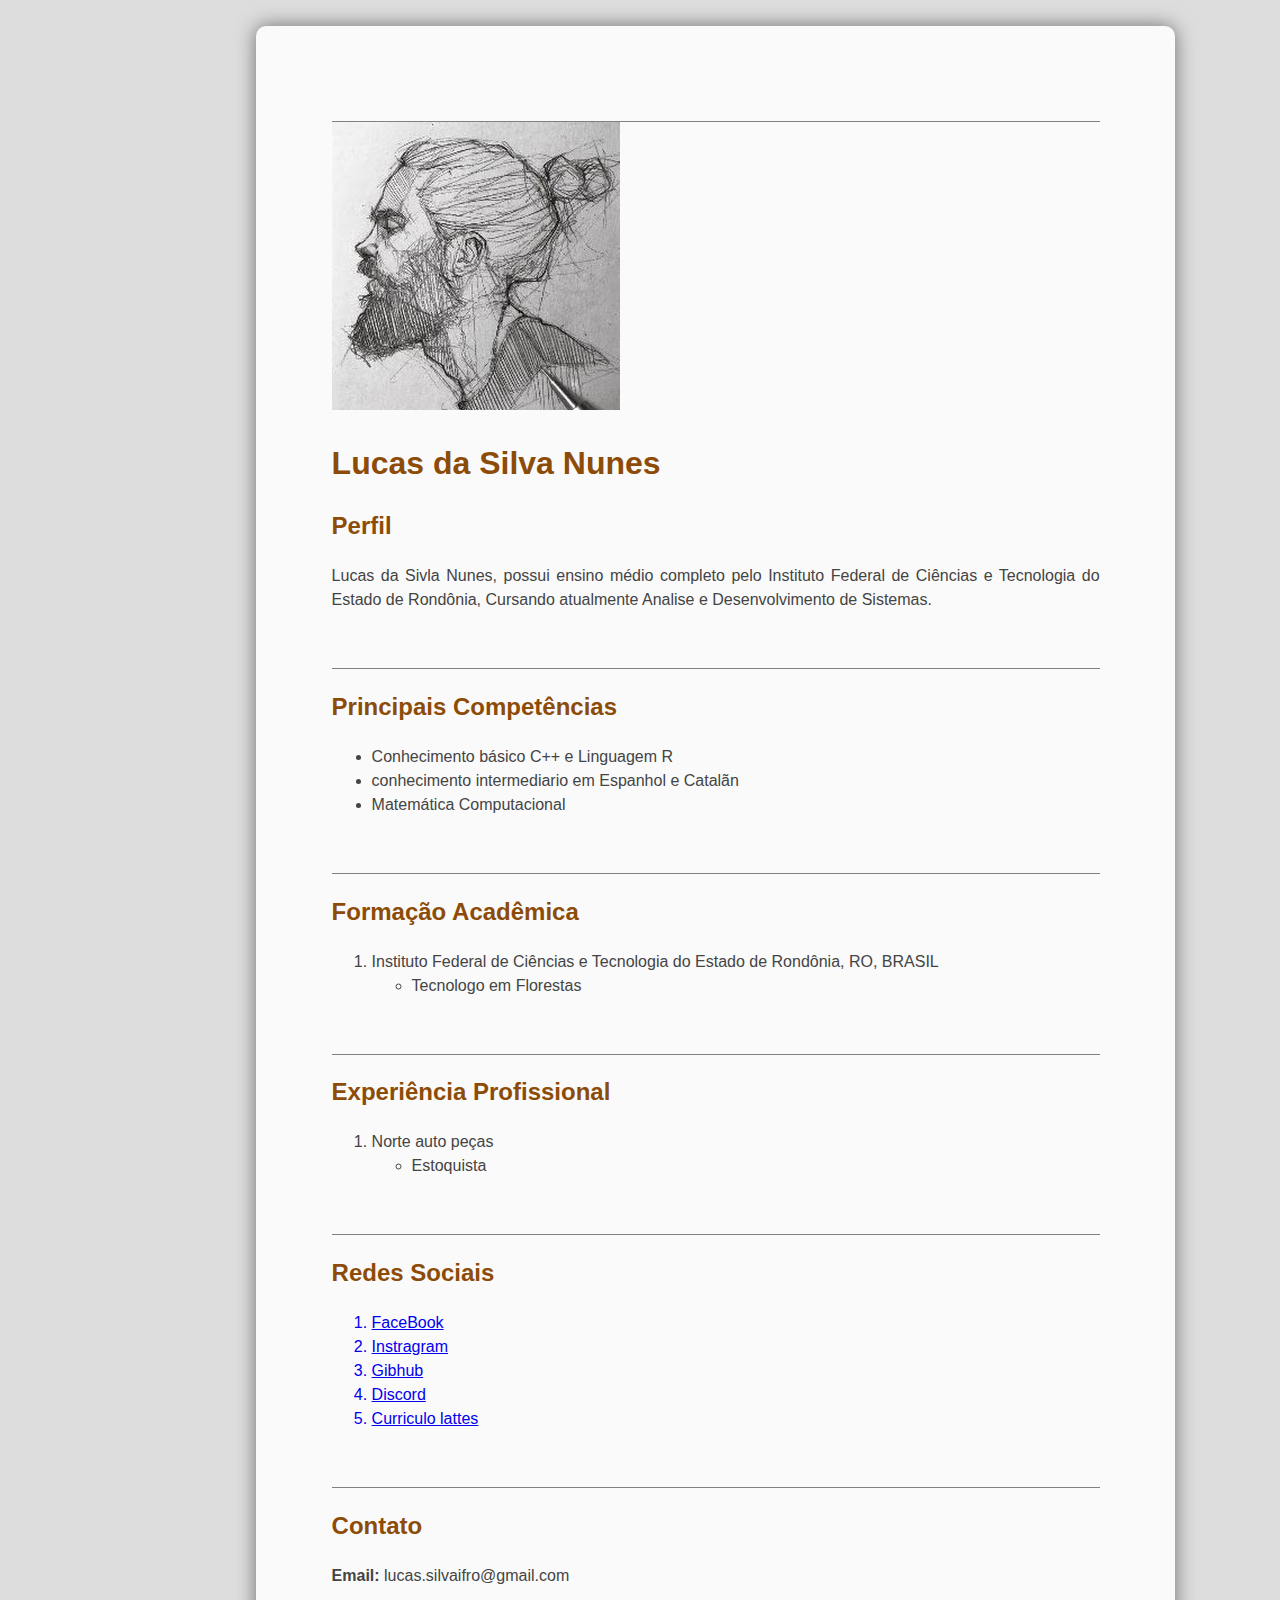
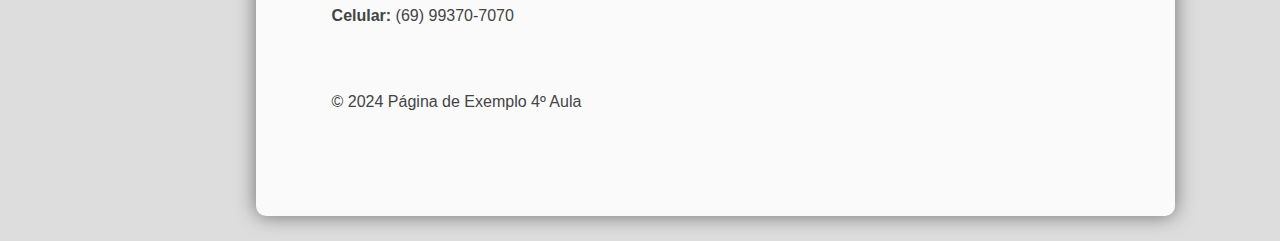
<file: TopicosEspeciaisTI-main/TopicosEspeciaisTI-main/4 Aula - 04.02 - Correção da Tarefa/index.html>
<!DOCTYPE html>
<html lang="pt-br">
<head>
    <meta charset="UTF-8">
    <meta name="viewport" content="width=device-width, initial-scale=1.0">
    <link rel="stylesheet" href="src/css/style.css">
    <link rel="stylesheet" href="src/css/responsive.css">
    <title>Topicos especiais de Tecnologia da informação</title>
</head>

<body>
    <div class="page-container">
        <section>
            <img src="src/images/avatarIcon.jpg" alt="Avatar de LUCAS DA SILVA NUNES">
            <h1>Lucas da Silva Nunes</h1>
            <h2>Perfil</h2>
            <p>Lucas da Sivla Nunes, possui ensino médio completo pelo Instituto Federal de Ciências e Tecnologia do Estado de Rondônia, Cursando atualmente Analise e Desenvolvimento de Sistemas.</p>
        </section>
        <section>
            <h2>Principais Competências</h2>
            <ul>
                <li>Conhecimento básico C++ e Linguagem R </li>
                <li>conhecimento intermediario em Espanhol e Catalãn</li>
                <li>Matemática Computacional</li>
            </ul>
        </section>
        <section>
            <h2>Formação Acadêmica</h2>
            <ol>
                <li>Instituto Federal de Ciências e Tecnologia do Estado de Rondônia, RO, BRASIL</li>
                <ul> <li>Tecnologo em Florestas</li> </ul>
                
                
            </ol>

        </section>
        <section>
            <h2>Experiência Profissional</h2>
            <ol>
                <li>Norte auto peças
                    <ul>
                        <li>Estoquista</li>
                    </ul>
                </li>
                
            </ol>
        </section>
        <section>
            <h2>Redes Sociais</h2>
            <ol>
                <a href="www.facebook.com"> <li>FaceBook </li> </a>
                <a href="https://www.instagram.com/"><li>Instragram</li></a>
                <a href="https://github.com/"><li>Gibhub</li></a>
                <a href="https://discord.com/"><li>Discord</li></a>
                <a href="http://lattes.cnpq.br/"> <li>Curriculo lattes</li></a>
            </ol>
        </section>
        <section>
            <h2>Contato</h2>
            <p><strong>Email:</strong> lucas.silvaifro@gmail.com</p>
            <p><strong>Celular:</strong> (69) 99370-7070</p>
        </section>
        <footer>
            <p>&copy; 2024 Página de Exemplo 4º Aula</p>
        </footer>
    </div>
</body>
</html>
</file>
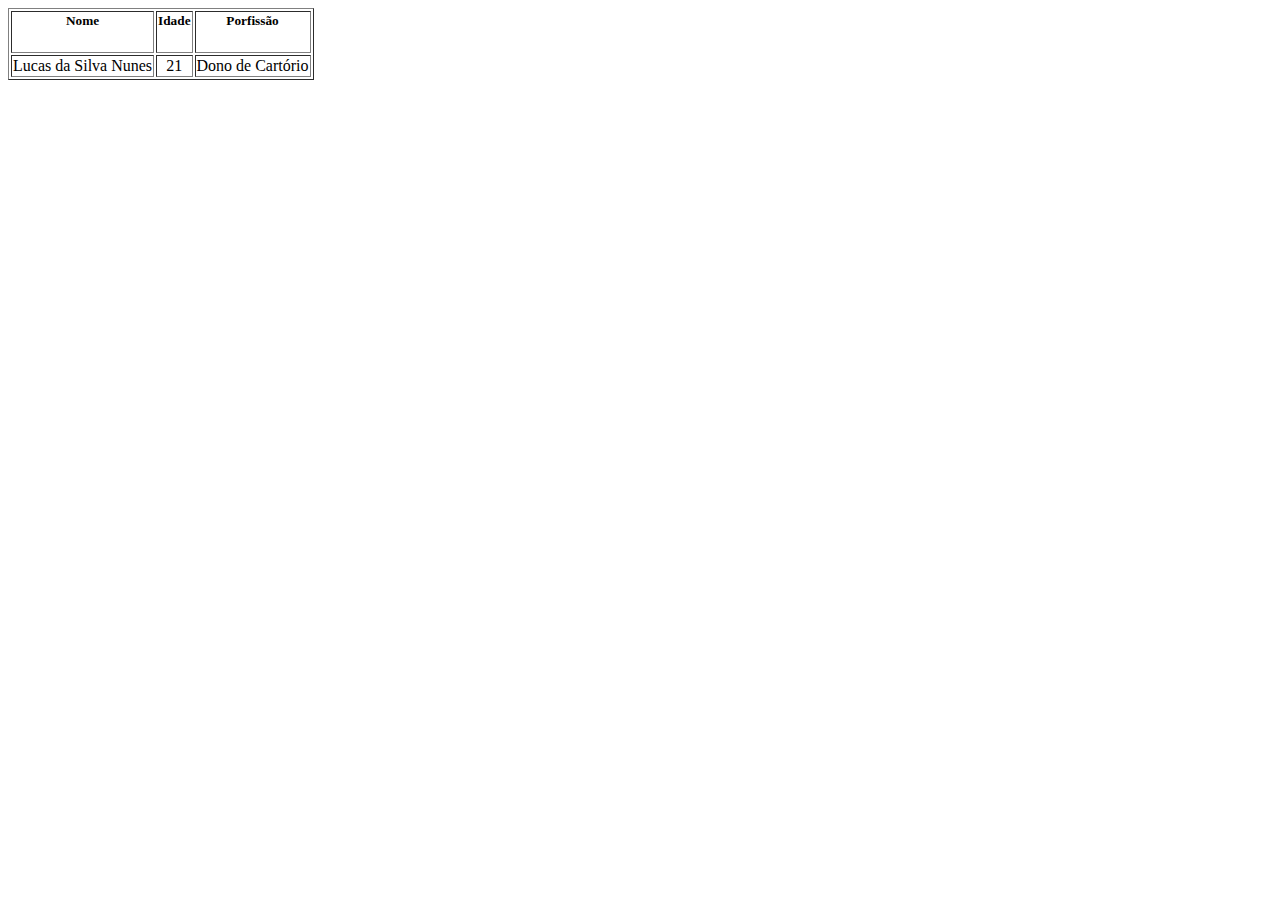
<file: 4_AULA_11-03/TABELA01.html>
<html>
<html lang="pt-br">
    <head>
        <meta charset="UTF-8">
        <link rel="stylesheet" href="styles.css">
        <title>TABELA01</title>
        
    </head>

<body>
    <table border="1">
    <tr>
        <td></p><h5>Nome</H5></td>
        <td><H5>Idade</H5></td>
        <td><H5>Porfissão</H5></td>
    </tr>
    <tr>
        <td>Lucas da Silva Nunes</td>
        <td>21</td>
        <td>Dono de Cartório</td>
    </tr>
</table>
</body>

</html>
</file>
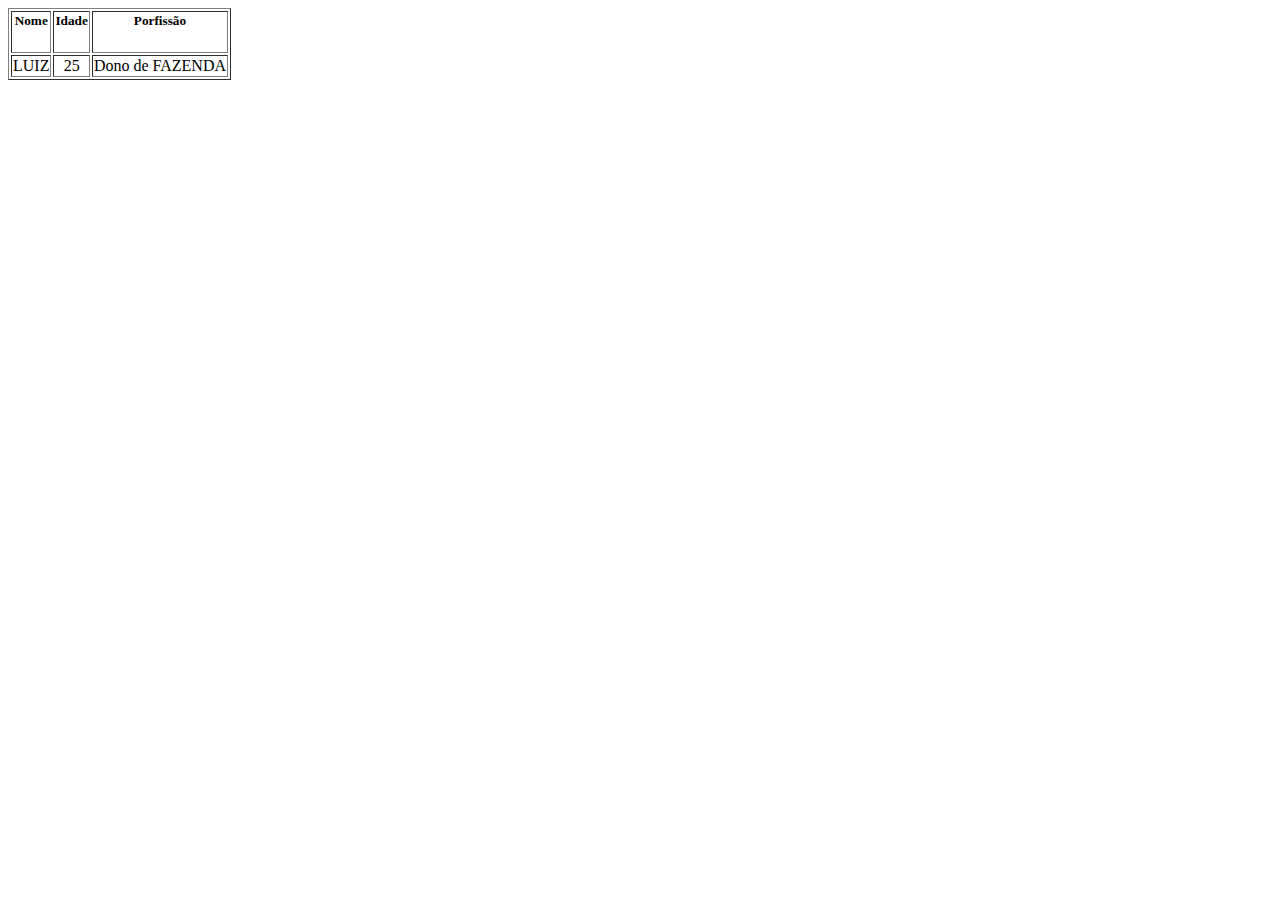
<file: 4_AULA_11-03/TABELA02.HTML>
<html>
    <head>
        <link rel="stylesheet" href="styles.css">
        <title>TABELA02</title>
    </head>

<body>
    <table border="1">
    <tr>
        <td><h5>Nome</H5></td>
        <td><H5>Idade</H5></td>
        <td><H5>Porfissão</H5></td>
    </tr>
    <tr>
        <td>LUIZ</td>
        <td>25</td>
        <td>Dono de FAZENDA</td>
    </tr>
</table>
</body>

</html>
</file>
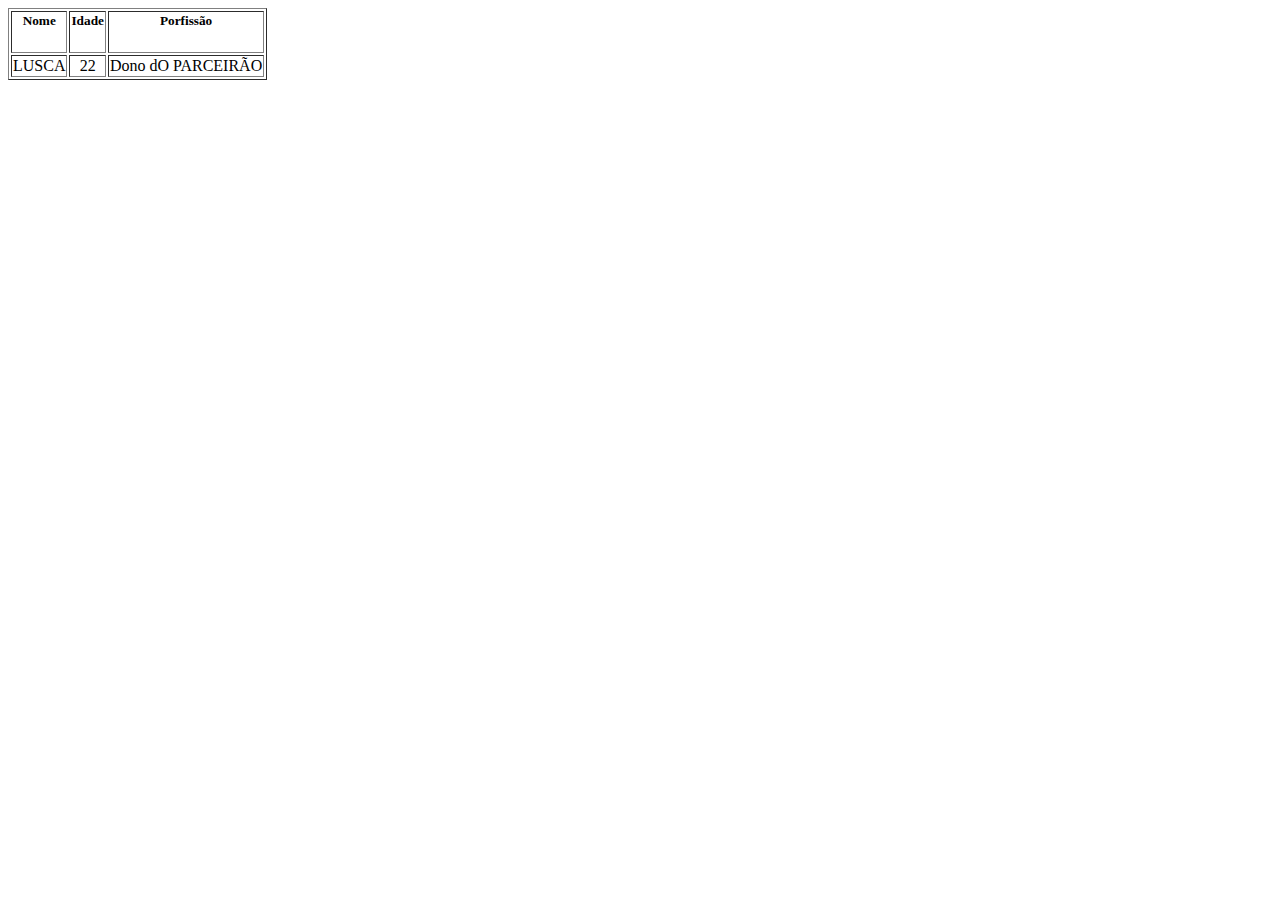
<file: 4_AULA_11-03/TABELA03.HTML>
<html>
    <head>
        <link rel="stylesheet" href="styles.css">
        <title>TABELA32</title>
    </head>

<body>
    <table border="1">
    <tr>
        <td><h5>Nome</H5></td>
        <td><H5>Idade</H5></td>
        <td><H5>Porfissão</H5></td>
    </tr>
    <tr>
        <td>LUSCA</td>
        <td>22</td>
        <td>Dono dO PARCEIRÃO</td>
    </tr>
</table>
</body>

</html>
</file>
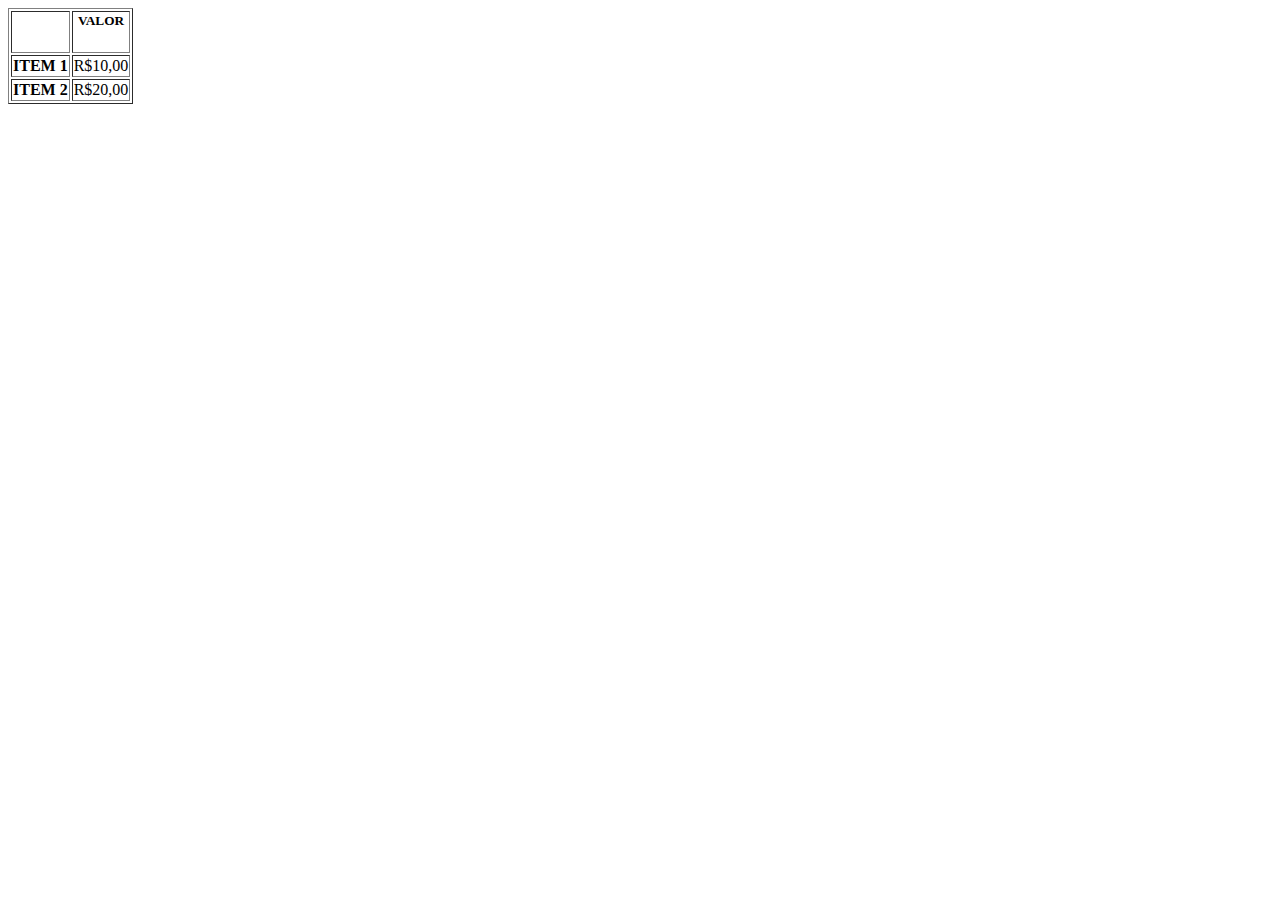
<file: 4_AULA_11-03/TABELA04.HTML>
<html>
    <head>
        <link rel="stylesheet" href="styles.css">
        <title>TABELA04</title>
    </head>

<body>
<div>
    <table border="1">
    <tr>
        <td></td>
        <td><H5><strong>VALOR</strong></H5></td>
    </tr>
    <tr>
        <td><strong>ITEM 1 </strong></td>
        <td>R$10,00</td>
    </tr>
    <tr>

        <td><strong>ITEM 2 </strong></td>
        <td>R$20,00</td>
    </tr>
</table>
</div>
</body>

</html>
</file>
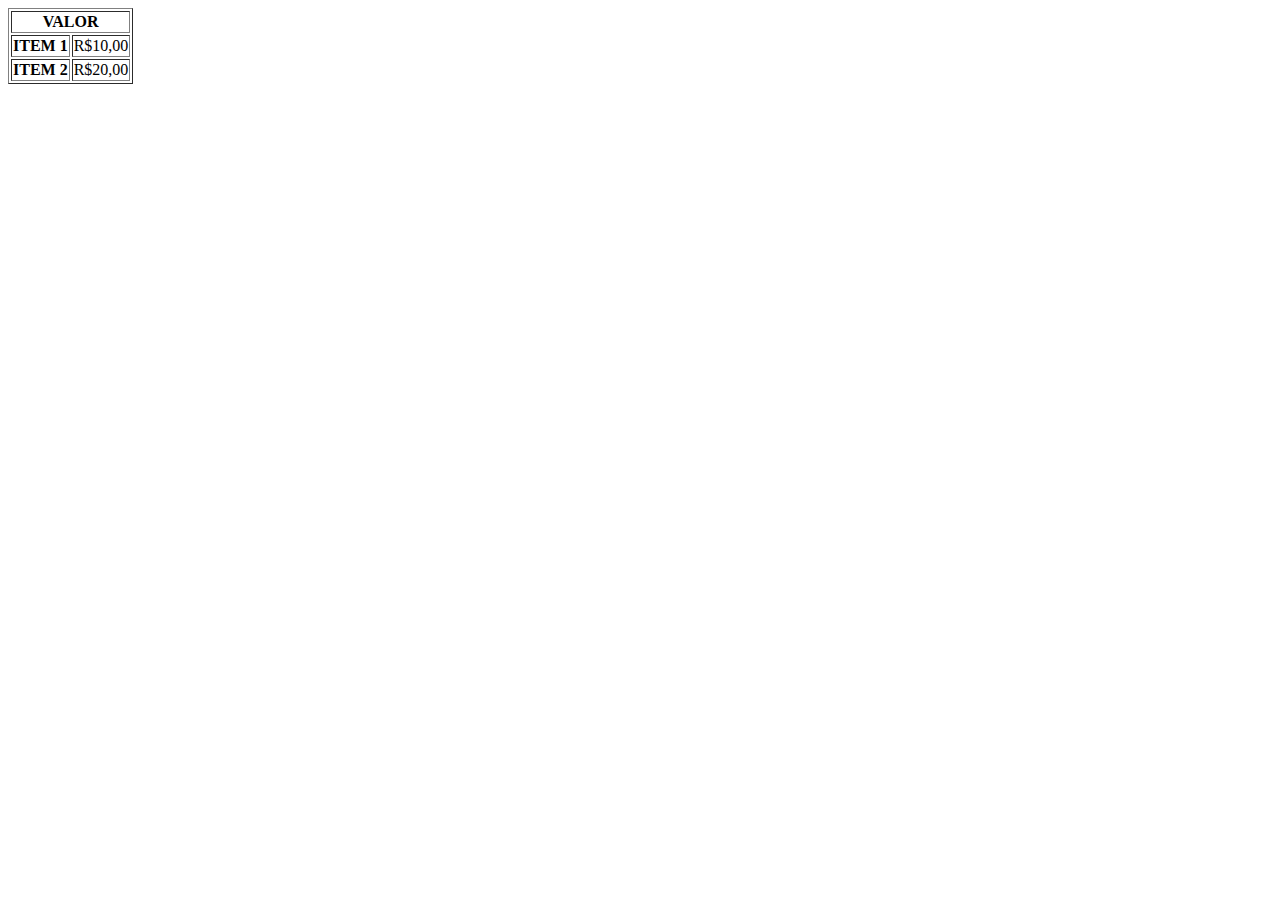
<file: 4_AULA_11-03/TABELA05.HTML>
<html>
    <head>
        <link rel="stylesheet" href="styles.css">
        <title>TABELA05</title>
    </head>

<body>
    <table border="1">
        <tr>
            <td colspan="2 " ><strong> VALOR</strong></H5></td>
        </tr>
        <tr>
            <td><strong>ITEM 1 </strong></td>
            <td>R$10,00</td>
        </tr>
        <tr>
    
            <td><strong>ITEM 2 </strong></td>
            <td>R$20,00</td>
        </tr></body>
    </table>

</html>
</file>
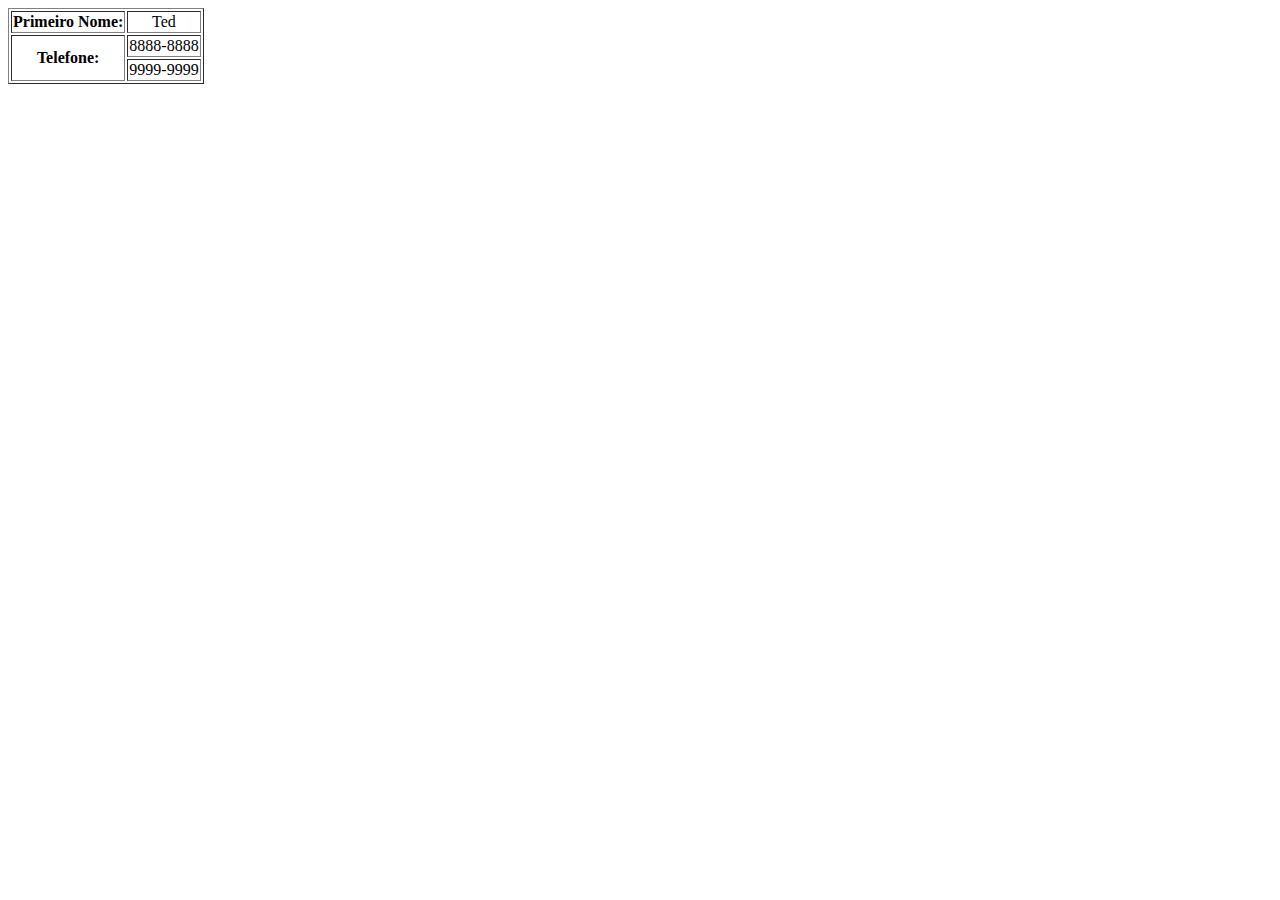
<file: 4_AULA_11-03/TABELA06.HTML>
<html>
    <head>
        <link rel="stylesheet" href="styles.css">
        <title>TABELA06</title>
    </head>

<body>
<div>
    <table border="1">
        <tr>
         <th>Primeiro Nome:</th>
         <td>Ted</td>
        </tr>
        <tr>
         <th rowspan="2">Telefone:</th>
         <td>8888-8888</td>
        </tr>
        <tr>
         <td>9999-9999</td>
        </tr>
        </table>
</div>
</body>

</html>
</file>
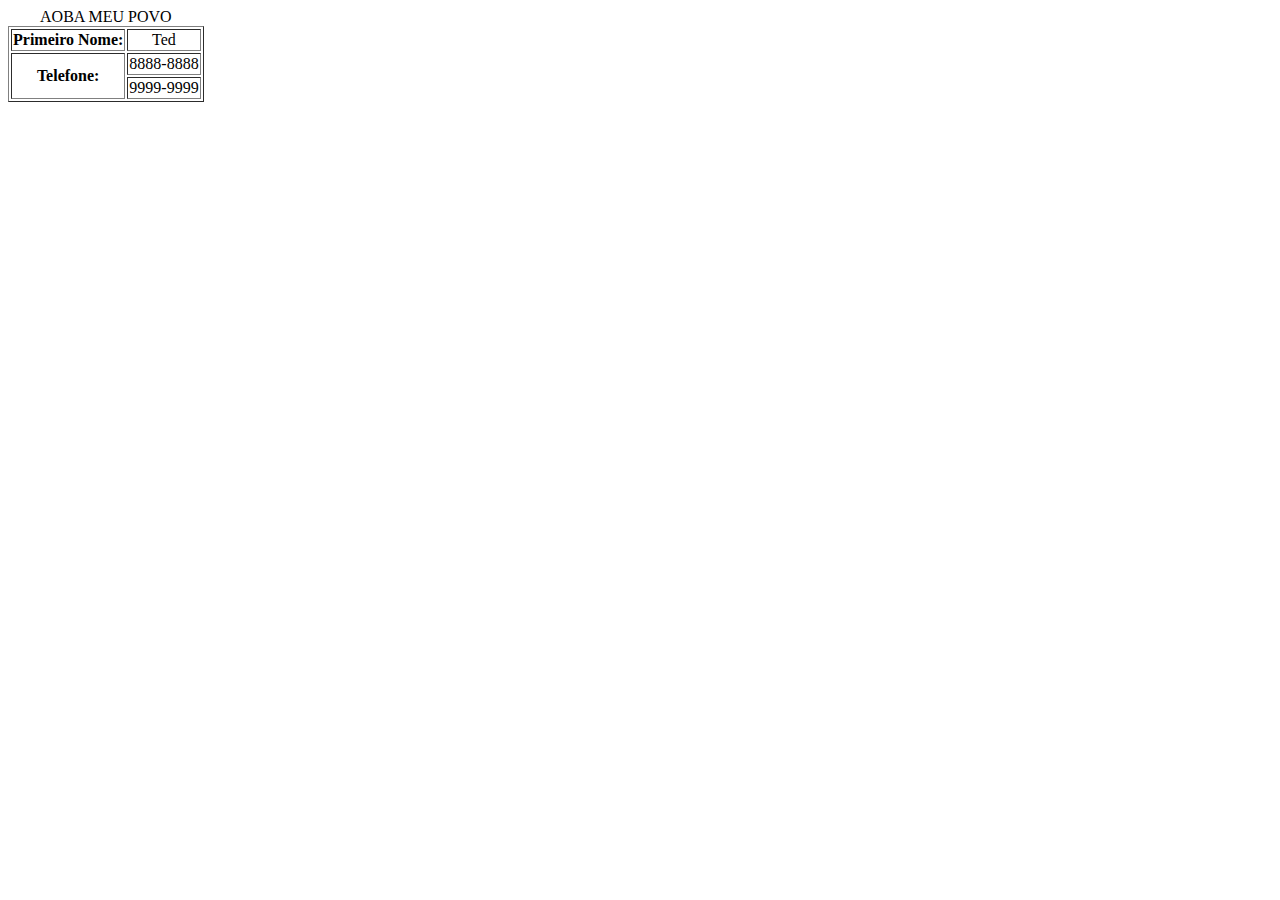
<file: 4_AULA_11-03/TABELA07.HTML>
<html>
    <head>
        <link rel="stylesheet" href="styles.css">
        <title>TABELA06</title>
    </head>

<body>
<div>
    <table border="1">
        <caption>AOBA MEU POVO</caption>
        <tr>
         <th>Primeiro Nome:</th>
         <td>Ted</td>
        </tr>
        <tr> 
         <th rowspan="2">Telefone:</th>
         <td>8888-8888</td>
        </tr>
        <tr>
         <td>9999-9999</td>
        </tr>
        </table>
</div>
</body>

</html>
</file>
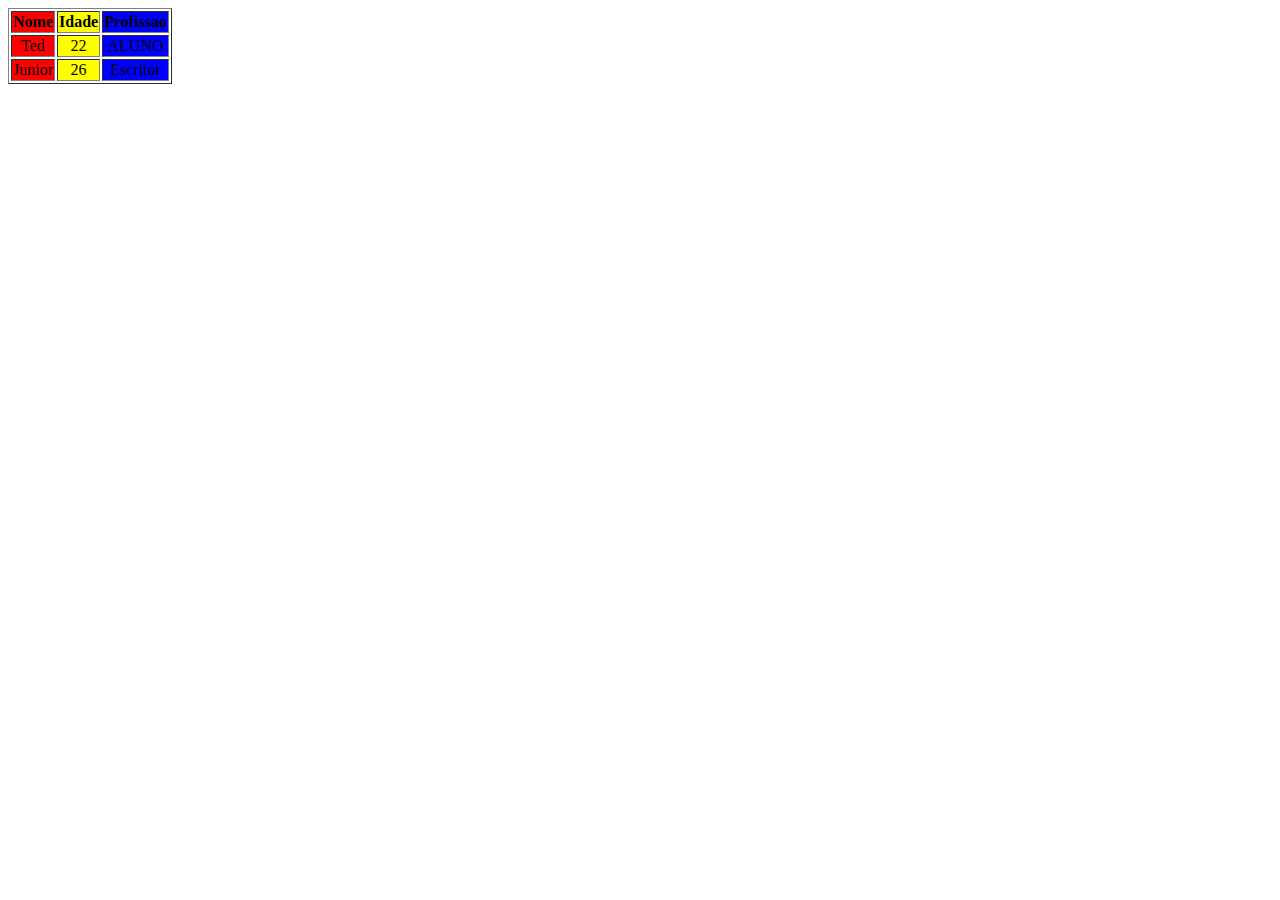
<file: 4_AULA_11-03/TABELA08.HTML>
<html>
    <head>
        <link rel="stylesheet" href="styles.css">
        <title>TABELA06</title>
    </head>

<body>
    <style>
        .vermelho{
        background-color: red;
        }
        .amarelo{
        background-color: yellow;
        }
        .azul{
        background-color: blue;
        }
    </style>

    <table border="1">
        <colgroup>
            <col class="vermelho">
            <col class="amarelo">
            <col class="azul">
        </colgroup>
        <tr>
            <th>Nome</th>
            <th>Idade</th>
            <th>Profissao</th>
        </tr>
        <tr>
            <td>Ted</td>
            <td>22</td>
            <td>ALUNO</td>
        </tr>
        <tr>
            <td>Junior</td>
            <td>26</td>
            <td>Escritor</td>
        </tr>
    </table>

</body>

</html>
</file>
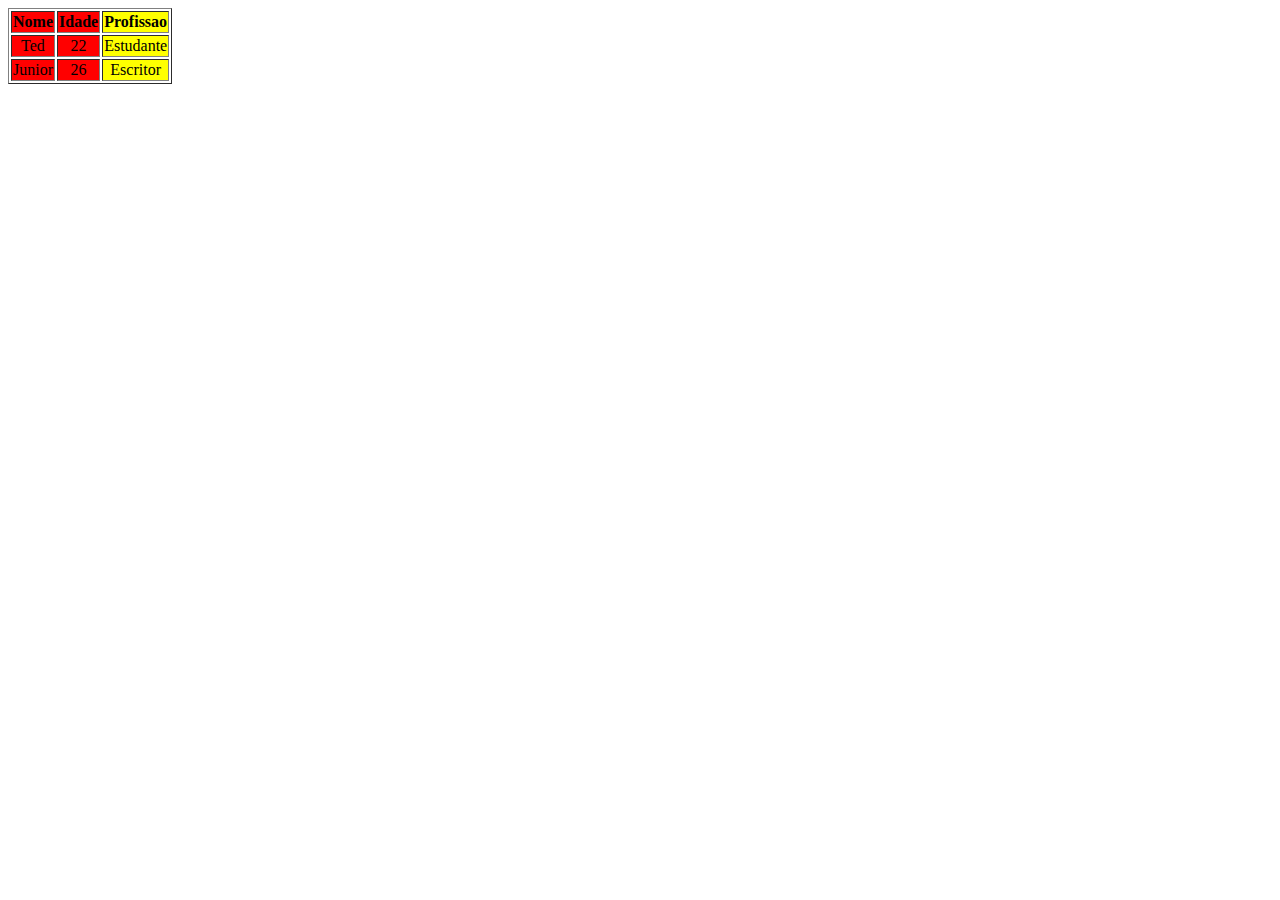
<file: 4_AULA_11-03/TABELA09.HTML>
<html>
    <head>
        <link rel="stylesheet" href="styles.css">
        <title>TABELA06</title>
    </head>

<body><table border="1">
    <colgroup>
        <col span="2" style="background-color:red">
        <col style="background-color:yellow">
        </colgroup>
    <tr>
        <th>Nome</th>
        <th>Idade</th>
        <th>Profissao</th>
    </tr>
    <tr>
        <td>Ted</td>
        <td>22</td>
        <td>Estudante</td>
    </tr>
    <tr>
        <td>Junior</td>
        <td>26</td>
        <td>Escritor</td>
        </tr>
       </table>
</body>

</html>
</file>
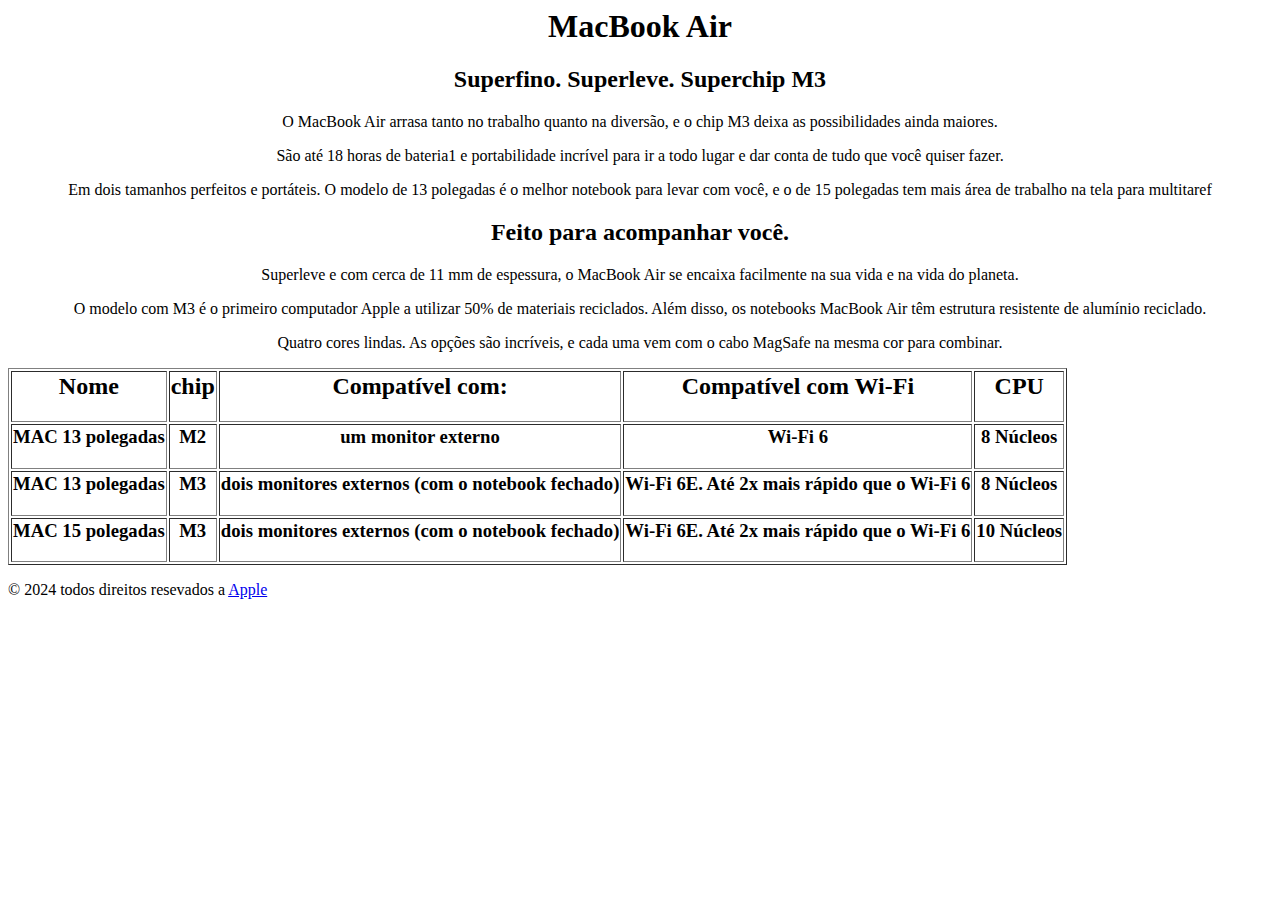
<file: tarefa 30 pt/Tarefa.html>
<html>
    <head>
        <html lang="pt-br">
        <meta charset="utf-8" />
        <link rel="stylesheet" href="style.css">
        <title>1 &#176; Avaliação da Disciplina HTML5+CSS</title>
        <meta name="keywords" content="testes html5, aprendendo html5, descobrindo html5, aprendendo css, descobrindo css">
    </head>
    <body>           
        <h1>MacBook Air</h1>
        <div>
        <h2>Superfino. Superleve. Superchip M3</h2>
        <blockquote>O MacBook Air arrasa tanto no trabalho quanto na diversão, e o chip M3 deixa as possibilidades ainda maiores. <p> São até 18 horas de bateria1 e portabilidade incrível para ir a todo lugar e dar conta de tudo que você quiser fazer. <p> Em dois tamanhos perfeitos e portáteis. O modelo de 13 polegadas é o melhor notebook para levar com você, e o de 15 polegadas tem mais área de trabalho na tela para multitaref</blockquote>
        </div>
        <div>
        <h2>Feito para acompanhar você.</h2>
        <blockquote>Superleve e com cerca de 11 mm de espessura, o MacBook Air se encaixa facilmente na sua vida e na vida do planeta.<p>  O modelo com M3 é o primeiro computador Apple a utilizar 50% de materiais reciclados. Além disso, os notebooks MacBook Air têm estrutura resistente de alumínio reciclado.</blockquote>
        <blockquote>Quatro cores lindas. As opções são incríveis, e cada uma vem com o cabo MagSafe na mesma cor para combinar.</blockquote>
        </div>
        <table border="1">
        <tr>
                <td><h2>Nome</h2></td>
                <td><h2>chip</h2></td>                
                <td><h2>Compatível com:</h2></td>
                <td><h2>Compatível com Wi-Fi</h2></td>
                <td><h2>CPU</h2></td>
        </tr>
        <TR>
            <TD><H3>MAC 13 polegadas</H3></TD>
            <TD><H3>M2</H3></TD>
            <TD><H3>um monitor externo</H3></TD>
            <TD><H3>Wi-Fi 6</H3></TD>
            <TD><H3>8 Núcleos</H3></TD>

        </TR>
        <TR>
            <TD><H3>MAC 13 polegadas</H3></TD>
            <TD><H3>M3</H3></TD>
            <TD><H3>dois monitores externos (com o notebook fechado)</H3></TD>
            <TD><H3>Wi-Fi 6E. Até 2x mais rápido que o Wi-Fi 6</H3></TD>
            <TD><H3>8 Núcleos</H3></TD>

        </TR>
        <TR>
            <TD><H3>MAC 15 polegadas</H3></TD>
            <TD><H3>M3</H3></TD>
            <TD><H3>dois monitores externos (com o notebook fechado)</H3></TD>
            <TD><H3>Wi-Fi 6E. Até 2x mais rápido que o Wi-Fi 6</H3></TD>
            <TD><H3>10 Núcleos</H3></TD>

        </TR>
        </table>
         <footer>
            <p>&copy; 2024 todos direitos resevados a <a href="https://www.apple.com/br/macbook-air/"> Apple</a> </p>
        </footer>
        
       
    </body>
</html>
</file>
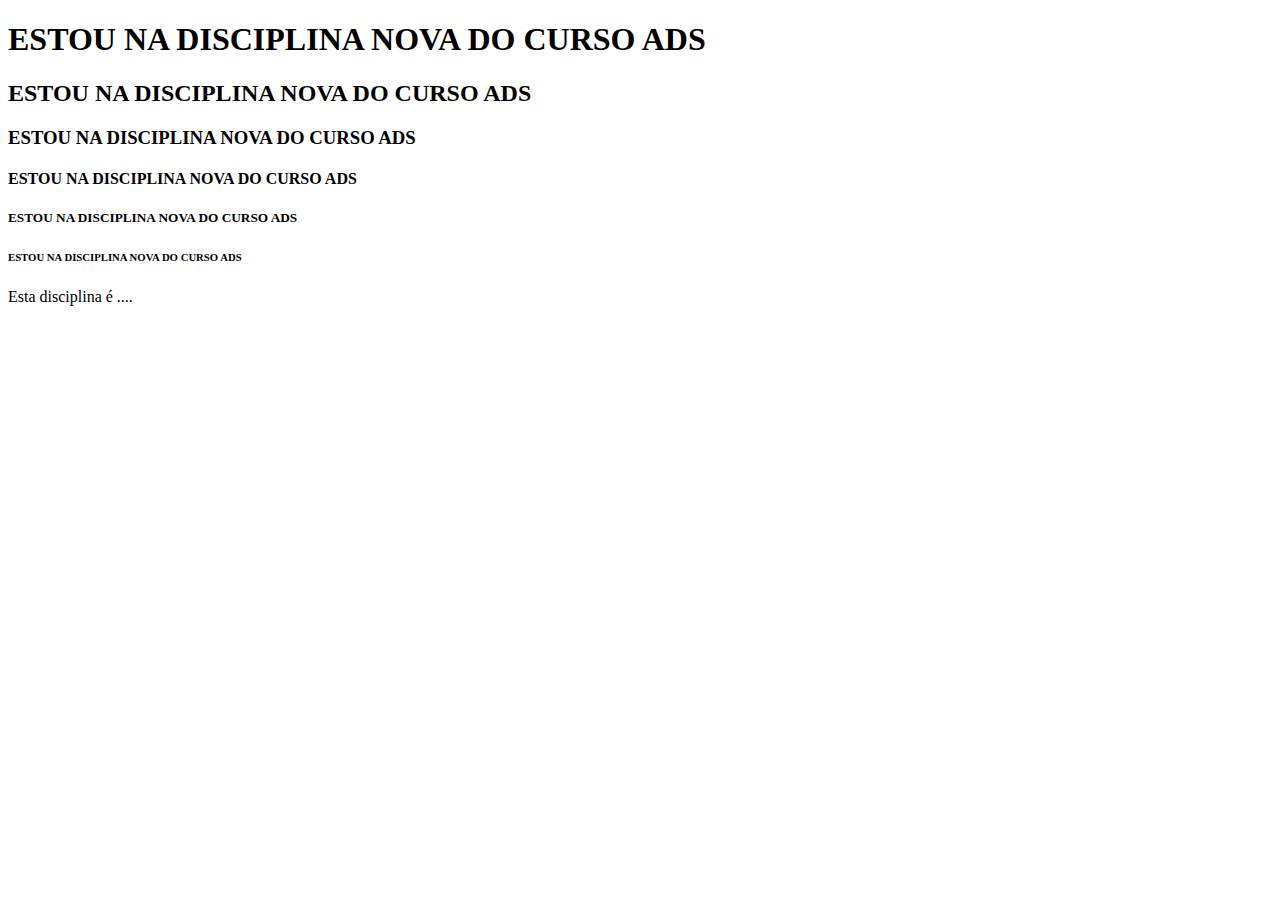
<file: TopicosEspeciaisTI-main/TopicosEspeciaisTI-main/1 Aula/Estruturabascia.html>
<!DOCTYPE html>
<html lang="pt-br">
<head>
<meta charset="UTF-8">
<meta http-equiv="X-UA-Compatible" content="IE=edge">
<meta name="viewport" content="width=device-width, initial-scale=1.0">
<title>3º Período - ADS</title>
</head>
<body>
<div>
<h1> ESTOU NA DISCIPLINA NOVA DO CURSO ADS</h1>
<h2> ESTOU NA DISCIPLINA NOVA DO CURSO ADS</h2>
<h3> ESTOU NA DISCIPLINA NOVA DO CURSO ADS</h3>
<h4> ESTOU NA DISCIPLINA NOVA DO CURSO ADS</h4>
<h5> ESTOU NA DISCIPLINA NOVA DO CURSO ADS</h5>
<h6> ESTOU NA DISCIPLINA NOVA DO CURSO ADS</h6>
<p> Esta disciplina é .... </p>
</div>
</body>
</html>
</file>
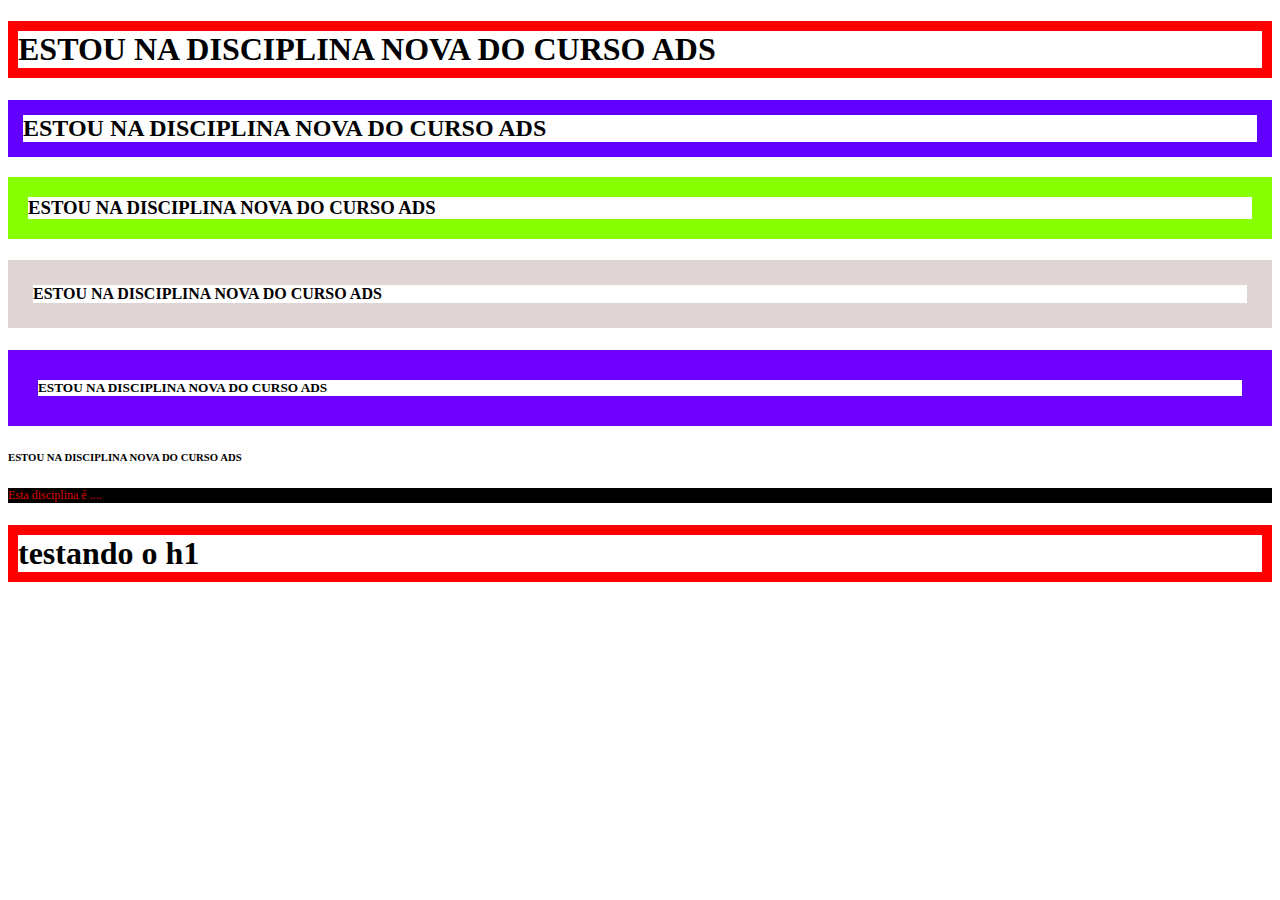
<file: TopicosEspeciaisTI-main/TopicosEspeciaisTI-main/2 Aula/Estruturabascia.html>
<!DOCTYPE html>
<html lang="pt-br">
<head>
<meta charset="UTF-8">
<meta http-equiv="X-UA-Compatible" content="IE=edge">
<meta name="viewport" content="width=device-width, initial-scale=1.0">
<title>3º Período - ADS</title>
<link rel="stylesheet" href="Estilos.css">
</head>
<body>
<div>
<h1> ESTOU NA DISCIPLINA NOVA DO CURSO ADS</h1>
<h2> ESTOU NA DISCIPLINA NOVA DO CURSO ADS</h2>
<h3> ESTOU NA DISCIPLINA NOVA DO CURSO ADS</h3>
<h4> ESTOU NA DISCIPLINA NOVA DO CURSO ADS</h4>
<h5> ESTOU NA DISCIPLINA NOVA DO CURSO ADS</h5>
<h6> ESTOU NA DISCIPLINA NOVA DO CURSO ADS</h6>
<p> Esta disciplina é .... </p>

<h1> testando o h1 </h1>

</div>
</body>
</html>
</file>
<file: TopicosEspeciaisTI-main/TopicosEspeciaisTI-main/4 Aula - 04.02 - Correção da Tarefa/src/css/style.css>
body {
    background-color: #ddd;
    font-family: "Helvetica Neue", sans-serif;
    color: #444;
    line-height: 1.5;
    margin: 0;
    padding: 0;
    display: flex;
    flex-direction: column;
    min-height: 100vh;
}

p {
    text-align: justify
}

.page-container {
    width: 21cm;
    max-width: 100%;
    margin: 0 auto;
    padding: 2cm;
    background-color: rgb(250, 250, 250);
    border-radius: 10px;
    box-shadow: 0 0 0.5cm rgba(0,0,0,0.5);
    flex: 1;
}

h1, h2 {
    color: rgb(140, 76, 8)
}

section {
    margin-top: 0;
    padding-bottom: 5px;
    border-top: solid 1px gray;
}

footer {
    text-align: center;
    padding: 10px 0;
    width: 100%;
}
</file>
<file: TopicosEspeciaisTI-main/TopicosEspeciaisTI-main/4 Aula - 04.02 - Correção da Tarefa/src/css/responsive.css>
/* Todas as telas */
body {
    font-family: "Helvetica Neue", Arial, sans-serif;
    color: #444;
    line-height: 1.5;
    margin: 0;
    padding: 0;
}

section {
    margin-top: 20px;
    padding-bottom: 20px;
    border-top: solid 1px gray;
}

/* Celular */
@media only screen and (max-width: 600px) {
    body {
        width: 90%;
        margin: 0 auto;
        padding: 2% 0;
        background-color: #ddd;
    }
    section {
        padding: 10px;
    }
}

/* Tablet */
@media only screen and (min-width: 601px) and (max-width: 1024px) {
    body {
        width: 80%;
        margin: 0 auto;
        padding: 2% 0;
        background-color: #ddd;
    }
}

/* Desktop */
@media only screen and (min-width: 1025px) {
    body {
        width: 60%;
        margin: 0 auto;
        padding: 2% 0;
        background-color: #ddd;
    }
}
</file>
<file: 4_AULA_11-03/styles.css>
td {
color: black;
text-align: center;

}
tr {
    text-align: center;
}
</file>
<file: tarefa 30 pt/style.css>
h1,h2,h3,blockquote{
    text-align: center;
}
</file>
<file: TopicosEspeciaisTI-main/TopicosEspeciaisTI-main/2 Aula/Estilos.css>
p {
    color: rgba(255, 0, 0, 0.89);
    background-color: rgb(0, 0, 0);
    font-size: 12px;
    }
    
h1 {border: 10px solid red; }
h2 {border:15px solid rgb(98, 0, 255);}
h3 {border: 20px solid rgb(136, 255, 0);}
h4 {border: 25px solid rgb(223, 213, 213);}
h5 {BORDER: 30px solid rgb(111, 0, 255); }
</file>
